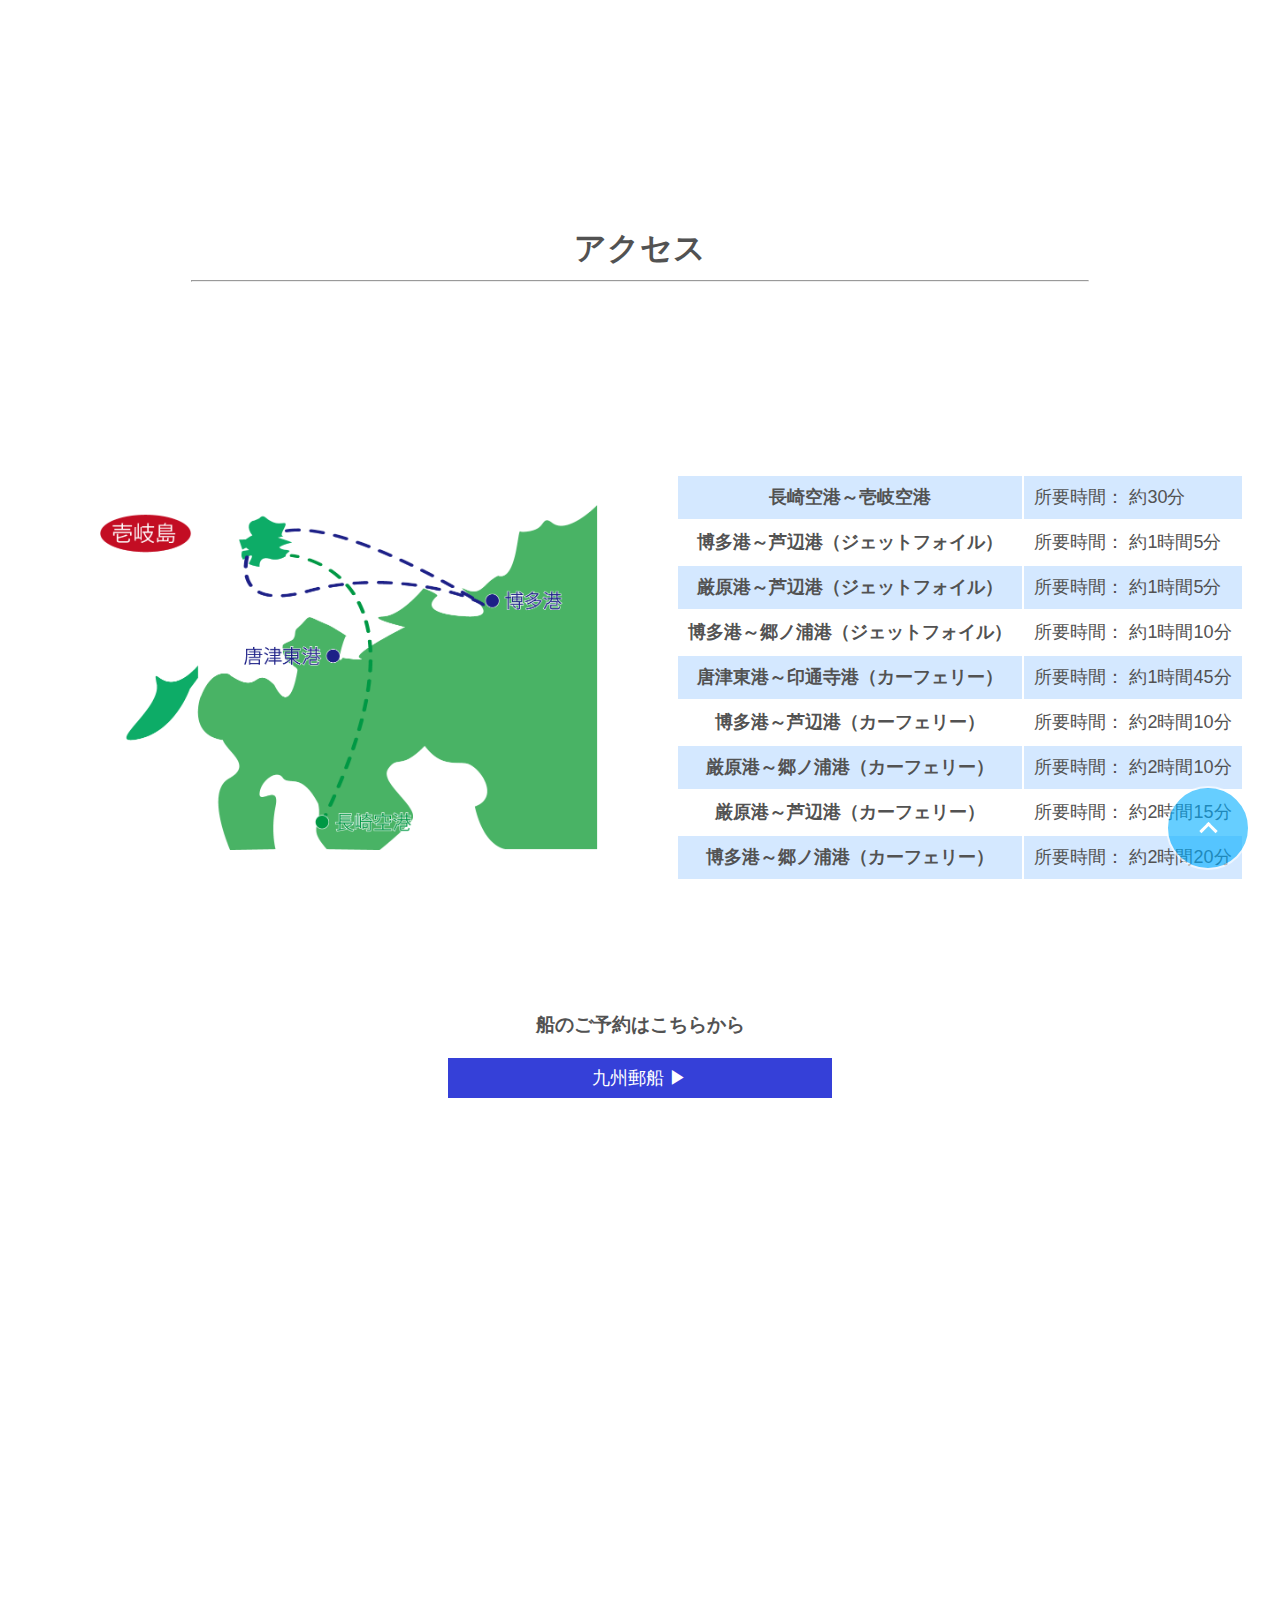
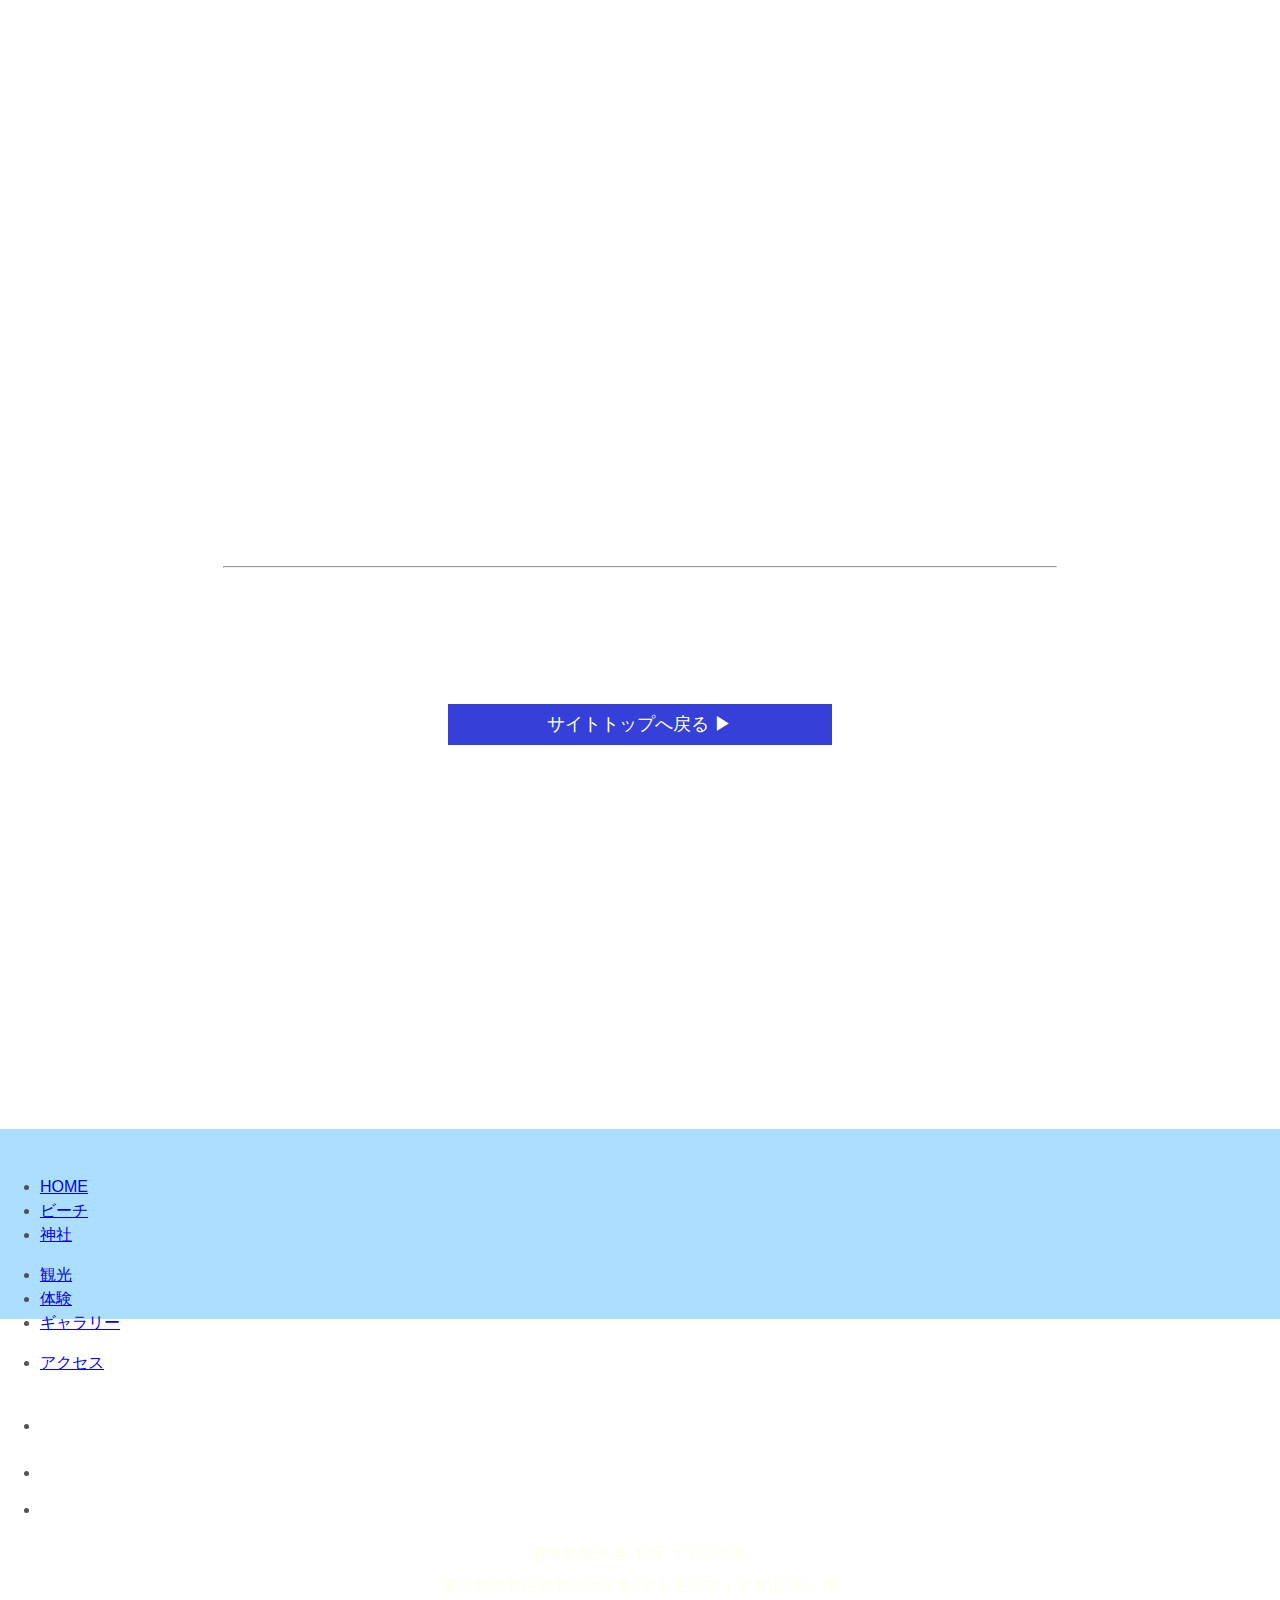
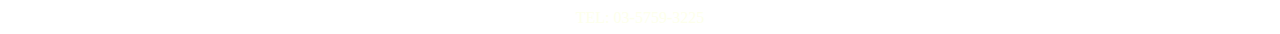
<file: 観光サイト/access.html>
<!DOCTYPE html>
<html lang="ja">
<head>
<meta charset="UTF-8">
<meta name="description" content="壱岐島観光サイト">
<meta name="viewport" content="width=device-width, initial-scale=1.0">
<title>アクセス｜壱岐島観光サイト</title>
<link rel="stylesheet" href="css/normalize.css">
<link rel="stylesheet" href="css/access.css">
</head>
<body>
    <header>
        <div class="header-logo-wrapper">
            <div class="header-logo">
                <img src="images/logo02.png"  width="50px" height="auto">
            </div>
            <h2>壱岐島観光会</h2>
        </div>
        <div class="hamburger">
            <p class="btn-gNav">
            <span></span>
            <span></span>
            <span></span></p>
                <nav class="gNav">
                    <ul class="gNav-menu">
                    <li><a href="index.html"><b>HOME</b></a></li><li><a href="beach.html"><b>ビーチ</b></a></li><li><a href="shrine.html"><b>神社</b></a></li><li><a href="sightseeing.html"><b>観光</b></a></li><li><a href="activity.html"><b>体験</b></a></li><li><a href="photogallery.html"><b>ギャラリー</b></a></li><li><a href="access.html"><b>アクセス</b></a></li><li class="sp"><a href="https://www.instagram.com/mayakonne_2"><img src="images/instagram.png" width="35px" height="35px"></a><a href="https://twitter.com/@fish_on_live"><img src="images/x-icon.png" width="35px" height="35px"></a><a href="https://www.youtube.com/@user-yg5yo5zp2w"><img src="images/youtube.png" width="35px" height="35px"></a></li></ul>
                </nav>
        </div>
    </header>
    <main>
        <article>
            <a class="pagetop" href="#"><div class="pagetop__arrow"></div></a>
            <div class="top-images">
                <h1>アクセス</h1><hr class="top-images-top-hr">
                <div class="access-wrapp">
                <img class="pc" src="images/accessmap.png" width="40%" height="auto">
                <img class="sp" src="images/accessmap.png" width="90%" height="auto">
                <table>
                <tr>
                <th>長崎空港～壱岐空港</th>
                    <td>所要時間： 約30分</td>
                </tr>
                <tr>
                <th>博多港～芦辺港（ジェットフォイル）</th>
                    <td>所要時間： 約1時間5分</td>
                </tr>
                <tr>
                <th>厳原港～芦辺港（ジェットフォイル）</th>
                <td>所要時間： 約1時間5分</td>
                </tr>
                <tr>               
                <th>博多港～郷ノ浦港（ジェットフォイル）</th>
                <td>所要時間： 約1時間10分</td>
                </th> 
                <tr>           
                <th>唐津東港～印通寺港（カーフェリー）</th>
                <td>所要時間： 約1時間45分</td>  
                </tr>
                <tr>           
                <th>博多港～芦辺港（カーフェリー）</th>
                <td>所要時間： 約2時間10分</td>
                </tr>  
                <tr>               
                <th>厳原港～郷ノ浦港（カーフェリー）</th>
                <td>所要時間： 約2時間10分</td>
                </tr> 
                <tr>              
                <th>厳原港～芦辺港（カーフェリー）</th>
                <td>所要時間： 約2時間15分</td>
                </tr>  
                <tr>               
                <th>博多港～郷ノ浦港（カーフェリー）</th>
                <td>所要時間： 約2時間20分</td>
                </tr>
                </table>
                </div>
                <div class="link-page">
                    <h3>船のご予約はこちらから</h3>
                    <a href="https://www.kyu-you.co.jp/whatsnew/detail/a254e137-e2ba-43a5-990f-fd19a8c24760"><button class="kyuusyuu">九州郵船 ▶︎</button></a>
                </div>
                <div class="map">
                    <iframe class="pc" src="https://www.google.com/maps/embed?pb=!1m18!1m12!1m3!1d688396.661232992!2d129.7210799675446!3d33.62762810285999!2m3!1f0!2f0!3f0!3m2!1i1024!2i768!4f13.1!3m3!1m2!1s0x356a13d5f6f4e215%3A0x4eb91da9d8acec3c!2z6ZW35bSO55yM5aOx5bKQ5biC!5e0!3m2!1sja!2sjp!4v1709626988304!5m2!1sja!2sjp" width="100%" height="auto" style="border:0;" allowfullscreen="" loading="lazy" referrerpolicy="no-referrer-when-downgrade"></iframe>
                    <iframe class="sp" src="https://www.google.com/maps/embed?pb=!1m18!1m12!1m3!1d688396.661232992!2d129.7210799675446!3d33.62762810285999!2m3!1f0!2f0!3f0!3m2!1i1024!2i768!4f13.1!3m3!1m2!1s0x356a13d5f6f4e215%3A0x4eb91da9d8acec3c!2z6ZW35bSO55yM5aOx5bKQ5biC!5e0!3m2!1sja!2sjp!4v1709626988304!5m2!1sja!2sjp" width="100%" height="auto" style="border:0;" allowfullscreen="" loading="lazy" referrerpolicy="no-referrer-when-downgrade"></iframe>
                </div>
            </div>
            <hr class="top-images-bottom-hr"><a href="index.html"><button>サイトトップへ戻る ▶︎</button></a>
        </article>
    </main>

   <!--ここからfooter-->
    <footer>
        <div class="footer-menu">
            <ul class="footer-menu01">
            <li><a href="index.html">HOME</a></li><li><a href="beach.html">ビーチ</a></li><li><a href="shrine.html">神社</a></li>
            </ul>
            <ul class="footer-menu02">
            <li><a href="sightseeing.html">観光</a></li><li><a href="activity.html">体験</a></li><li><a href="photogallery.html">ギャラリー</a></li>
            </ul>
            <ul class="footer-menu03">
            <li><a href="access.html">アクセス</a></li>
            </ul>
        </div>
        <div class="sns_content">
            <section class="sns">
                <ul><li><a href="https://www.instagram.com/mayakonne_2"><img src="images/insta-アイコン.png" width="40px" height="40px"></a></li><li><a href="https://twitter.com/@fish_on_live"><img src="images/x-アイコン.png" width="40px" height="40px"></a></li><li><a href="https://www.youtube.com/@user-yg5yo5zp2w"><img src="images/YouTube-アイコン.png" width="40px" height="30px"></a></li></ul>
            </section>
        </div>
        <p>壱岐島観光会 本所: 〒162-0846 <br>東京都目黒区目黒2-10-8 第2アトモスフィア青山 5F・7F<br>TEL: 03-5759-3225</p>
    </footer>
<script src="https://code.jquery.com/jquery-3.4.1.min.js" integrity="sha256-CSXorXvZcTkaix6Yvo6HppcZGetbYMGWSFlBw8HfCJo="  crossorigin="anonymous"></script>
<script src="js/humburger-menu.js"></script>
<script src="js/humburger-menu-action.js"></script>
<script src="js/navigation-control.js"></script>
</body>
</html>
</file>
<file: 観光サイト/css/access.css>
@charset "utf-8";
html {
    scroll-behavior: smooth;
}
body {
  line-height: 1.5;
  font-size: 16px;
  font-family:  "ヒラギノ角ゴ ProN W3", HiraKakuProN-W3, 游ゴシック, "Yu Gothic", メイリオ, Meiryo, Verdana, Helvetica, Arial, sans-serif;
  color: #525252;
animation: fadein 2.5s forwards;
}
@keyframes fadein{
0%{opacity: 0}
100%{opacity: 100%}
}
/* パソコンで見たときは"pc"のclassがついた画像が表示される */
.pc { display: block !important; }
.sp { display: none !important; }
 
/* スマートフォンで見たときは"sp"のclassがついた画像が表示される */
@media only screen and (max-width: 680px) {
    .pc { display: none !important; }
    .sp { display: block !important; }
}

/* トップページボタン　*/
.pagetop {
  height: 80px;
  width: 80px;
  position: fixed;
  right: 30px;
  bottom: 30px;
  background: #00aeff;
  border: solid 2px #ffffff;
  border-radius: 50%;
  display: flex;
  justify-content: center;
  align-items: center;
  z-index: 2;
  opacity: 60%;
}
.pagetop__arrow {
  height: 10px;
  width: 10px;
  border-top: 3px solid #ffffff;
  border-right: 3px solid #ffffff;
  transform: translateY(20%) rotate(-45deg);
}
@media screen and (max-width: 680px) {
  .pagetop {
    height: 60px;
    width: 60px;
    right: 10px;
  }
}

/* header */
header {
  display: flex;
  padding: 5px 0 0;
  position: fixed;
  top:-200px;
  width: 100%;
  height: auto;
  z-index: 10000;
  opacity: 90%;
  transition: .8s;
  background: #f5f5f5;
}


header img {
  padding:5px 15px 5px;
}
header h2{
  font-family: serif;
  margin-top:13px;
  margin-left:0;
}
@media screen and (max-width: 680px) {
header h2{
  width:100%;
  font-size: 22px;
}
}


header a {
  text-decoration: none;
  color: #646464;
  font-size: 20px;
  letter-spacing: 0.1em;
}
@media screen and (max-width: 680px) {
  header a {
    font-size: 24px;
  }
  }
.header-logo-wrapper{
  margin: 0 auto;
  width:57%;
  display: flex;
  justify-content: flex-start;
  align-items: center;
}
@media screen and (max-width: 680px) {
  .header-logo-wrapper{
    width: 90%;
  }
}

.hamburger {
  width: 100%;
  display: flex;
  justify-content: flex-end;
}
@media screen and (max-width: 680px) {
.hamburger {
  width: 30%;
}
}


.hamburger .btn-gNav {
  position: fixed;
  top: 8px;
  right: 20px;
  width: 30px;
  height: 24px;
  z-index: 12;
  box-sizing: border-box;
  cursor: pointer;
  -webkit-transition: all 400ms;
  transition: all 400ms;
}

.hamburger .btn-gNav span {
  position: absolute;
  width: 100%;
  height: 4px;
  background: #313131;
  border-radius: 10px;
  -webkit-transition: all 400ms;
  transition: all 400ms;
}

.hamburger .btn-gNav span:nth-child(1) {
  top: 0;
}

.hamburger .btn-gNav span:nth-child(2) {
  top: 10px;
}

.hamburger .btn-gNav span:nth-child(3) {
  top: 20px;
}

.hamburger .btn-gNav.open span:nth-child(1) {
  background: #ffffff;
  top: 6px;
  -webkit-transform: rotate(-45deg);
  -moz-transform: rotate(-45deg);
  transform: rotate(-45deg);
}

.hamburger .btn-gNav.open span:nth-child(2),
.hamburger .btn-gNav.open span:nth-child(3) {
  top: 6px;
  background: #ffffff;
  -webkit-transform: rotate(45deg);
  -moz-transform: rotate(45deg);
  transform: rotate(45deg);
}
.btn-gNav.active span:nth-of-type(1) {
  top: 6px;
  left: 2px;
  transform: translateY(0) rotate(-45deg);
  width: 100%;
}

.btn-gNav.active span:nth-of-type(2) {
opacity: 0;
}

.btn-gNav.active span:nth-of-type(3){
  top: 6px;
  left: 2px;
  transform: translateY(0) rotate(45deg);
  width: 100%;
}

.btn-gNav {
  display: none;
}

.gNav{
  display: flex;
}

.gNav .gNav-menu {
  flex-wrap: wrap;
  display: flex;
  justify-content: space-between;
  align-items: center;
  list-style: none;
  list-style-type: none;
  margin-right: 15px;
}
@media screen and (max-width: 680px) {
.gNav .gNav-menu {
  margin: 0;}
}
.gNav .gNav-menu li {
  margin: 0 auto;
  padding: 3px 23px;
  color: #464646;
  border-right: #868686 1px solid;
}
@media screen and (max-width: 880px) {
  .gNav .gNav-menu li {
    display: block;
    border-right: none;
  }
}

.gNav .gNav-menu img{
  margin-top: 5%;
  padding: 0 7%;
  border-right: 1px solid #cccccc;
}

@media screen and (max-width: 680px) {
  .btn-gNav {
      display: block;
  }

  .gNav {
      position: fixed;
      top: 0;
      right: -100%;
      width: 100%;
      height: 100%;
      background-color: rgba(248, 248, 248, 1);
      font-size: 16px;
      box-sizing: border-box;
      z-index: 1;
      padding-top: 65px;
      transition: .3s;
  }

  .gNav.open {
      right: 0;
  }

  .gNav .gNav-menu {
      padding: 0;
      width: 100%;
      height: 100%;
      display: block;
      flex-direction: column;
      text-align: center;
      /*justify-content: center;*/
  }

  .gNav .gNav-menu li {
      width: 70%;
      padding: 15px;
      border-bottom: #b1b1b1 1px solid;
  }
}
.gNav .gNav-menu li:nth-child(n+7){
  border: none;
}
.gNav a.active{
  color: #1b85ff;
}
/* ---- ここまでheader ---- */

/* main */

.top-images h1{
    font-family: sunserif;
    margin:7em 0 0;
    text-align: center;
  }
  .top-images hr{
  width: 70%;
  margin-bottom: 12em;
  }
  @media screen and (max-width: 680px) {
  .top-images h1{
  font-size: 28px;
  margin:4em 0 0;
  }
  .top-images hr{
  width: 85%;
  margin-bottom: 4em;
  }
  }
.access-wrapp{
  display: flex;
  justify-content: center;
  align-items: center;
}
@media screen and (max-width: 680px) {
.access-wrapp{
    display: block;
}
}
.access-wrapp img{
  margin: 0 5%;
}
@media screen and (max-width: 680px) {
.access-wrapp img{
    margin: 0 5% 15%;
  }
}

/*--- 表組みについて ---*/
table{
    font-size: 18px;
}
@media screen and (max-width: 680px) {
    table{
        font-size: 16px;
        width: 90%;
        margin-left: 5%;
}
}
table tr:nth-child(odd){
    background: #d4e8ff;
}
th,td{
    padding: 8px 10px;
}

.top-images h3{
    text-align: center;
    margin-top: 130px;
}
.link-page hr{
    margin-top: 100px;
    margin-bottom: 0;
}

.kyuusyuu{
    margin-top: 0;
    margin-bottom: 100px;
}
.map {
    position: relative;
    width: 100%;
    height: 0;
    padding-top: 75%; /* 比率を4:3に固定 */
}
  
/*--- Google Mapのiframe ---*/
.map iframe {
    position: absolute;
    top: 2em;
    left: 15%;
    margin:0;
    width: 70%;
    height: 60%;
}
@media screen and (max-width: 680px) {
.map iframe {
    position: absolute;
    top:1em;
    left: 5%;
    margin:0;
    width: 90%;
    height: 80%;
}
}
.top-images-bottom-hr{
    width: 65%;
  }
  @media screen and (max-width: 680px) {
  .top-images-bottom-hr{
    width: 85%;
  }
  }
  /* サイトトップボタン */
  button {
    background-color: #3540d8;
    border: #3540d8;
    color: white;
    padding: 10px 35px;
    text-align: center;
    text-decoration: none;
    display: inline-block;
    font-size: 18px;
    width: 30%;
    margin: 10% 35% 30%;
    cursor: pointer;
  }
  @media screen and (max-width: 680px) {
    button{
      width: 60%;
      margin: 10% 20% 50%;
    }
    }
  button:hover {
    box-shadow: 0 0 20px rgba(132, 137, 177, 0.9);
    transition: 0.5s;
  }

 
  /* footer */
  footer{
  width: 100%;
  height: 90px;
  background: #acdeff;
  padding: 30px 0 70px;
  }
  
  
  footer p{
  font-family: 小塚ゴシック,MSゴシック,ゴシック,gothic;
  font-size: 16px;
  line-height: 2em;
  color: #fdffec;
  text-align: center;
  }
</file>
